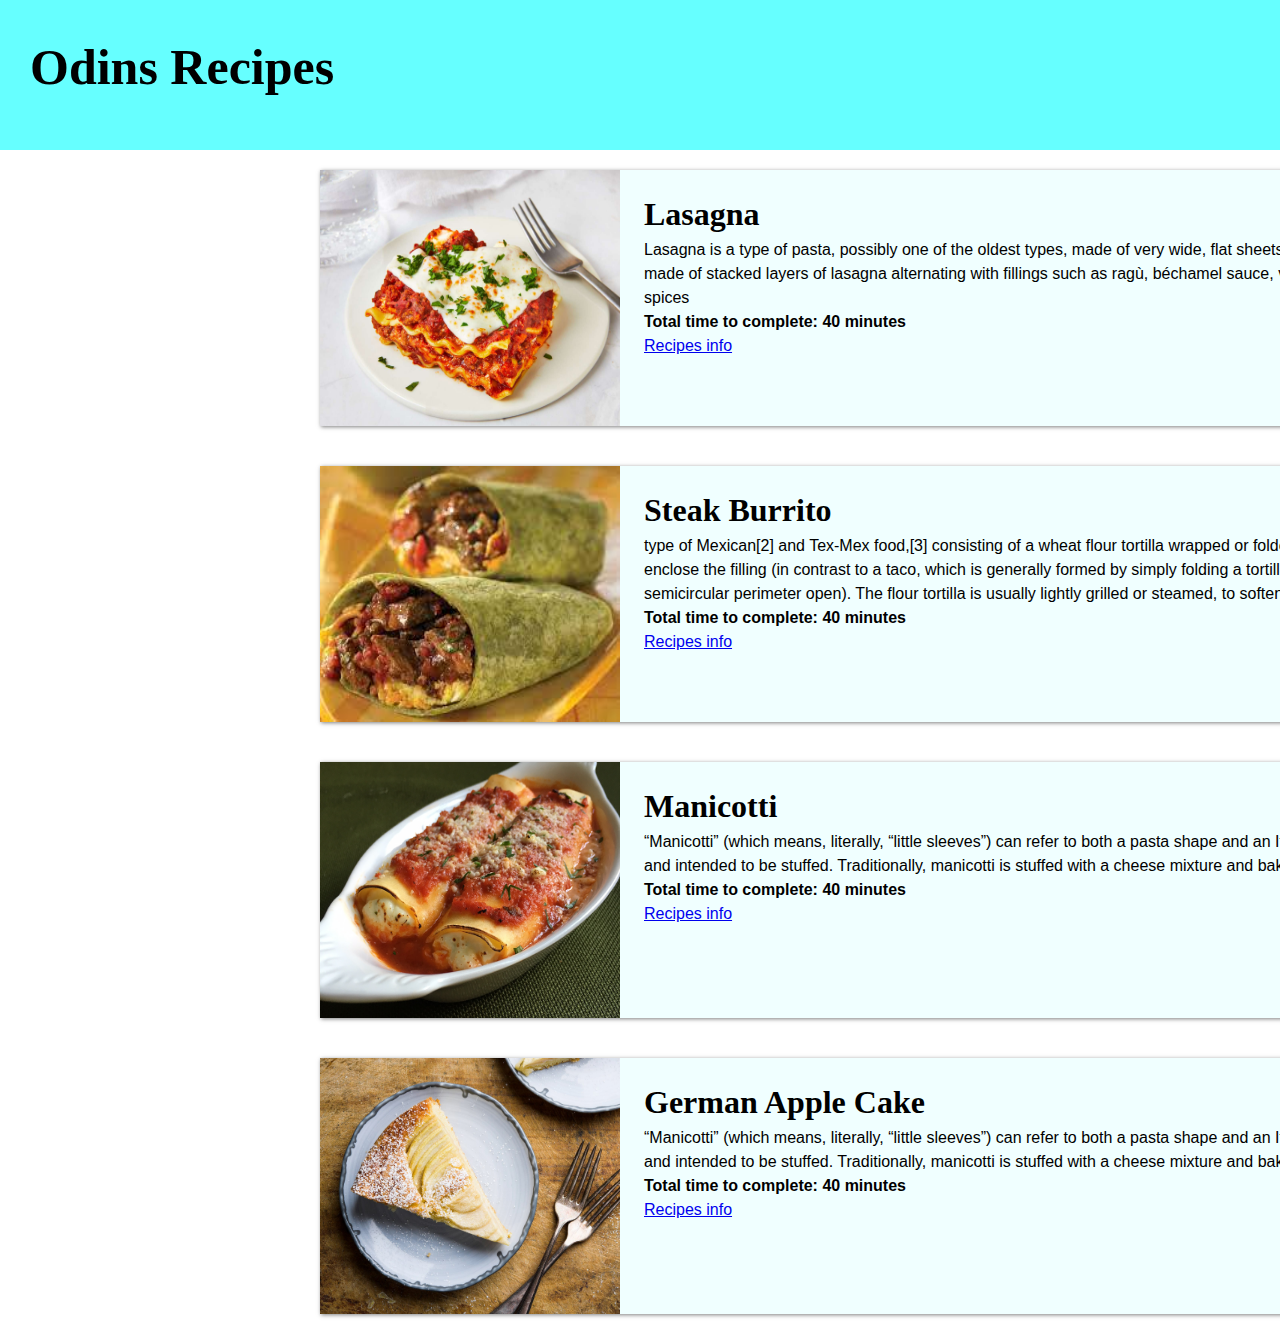
<file: index.html>
<!DOCTYPE html>
<html lang="en">
<head>
    <meta charset="UTF-8">
    <meta name="viewport" content="width=device-width, initial-scale=1.0">
    <title>Document</title>
    <link rel="stylesheet" href="style.css">
</head>
<body>
    <nav>
        <h1 id="main_heading">Odins Recipes</h1>
    </nav>
   
    <div class="container">
        <div class="recipe_container">
            <img class="recipe_img" src="./img/Lasagna_1.jpeg" width="300" height="256">
                <div class="preparation_info">
                    <h1>Lasagna</h1>
                        <p>Lasagna is a type of pasta, possibly one of the oldest types, made of very wide, flat sheets. Either term can also refer to an Italian dish made of stacked layers of lasagna alternating with fillings such as ragù, béchamel sauce, vegetables, cheeses, and seasonings and spices</p>
                        <h4><p>Total time to complete: 40 minutes</p></h4>
                        <p><a href="recipes/lasagna.html">Recipes info</a></p>
                </div>
       
        </div>
    </div>

    <div class="container">
        <div class="recipe_container">
            <img class="recipe_img" src="./img/Steak Burrito1.jpeg" width="300" height="256">
                <div class="preparation_info">
                    <h1>Steak Burrito</h1>
                    <p>type of Mexican[2] and Tex-Mex food,[3] consisting of a wheat flour tortilla wrapped or folded into a cylindrical shape to completely enclose the filling (in contrast to a taco, which is generally formed by simply folding a tortilla in half around a filling, leaving the semicircular perimeter open). The flour tortilla is usually lightly grilled or steamed, to soften it and make it more pliable.</p>
                    <h4><p>Total time to complete: 40 minutes</p></h4>  
                    <p><a href="recipes/steak_burrito.html">Recipes info</a></p>
                </div>
       
        </div>
    </div>

    <div class="container">
        <div class="recipe_container">
            <img class="recipe_img" src="./img/manicotti1.png" width="300" height="256">
                <div class="preparation_info">
                    <h1>Manicotti</h1>
                    <p>“Manicotti” (which means, literally, “little sleeves”) can refer to both a pasta shape and an Italian dish. Manicotti shells are large, tubular, and intended to be stuffed. Traditionally, manicotti is stuffed with a cheese mixture and baked in a tomato sauce.</p>
                    <h4><p>Total time to complete: 40 minutes</p></h4>  
                    <p><a href="recipes/manicotti.html">Recipes info</a></p>
                </div>
       
        </div>
    </div>

    <div class="container">
        <div class="recipe_container">
            <img class="recipe_img" src="./img/German-Apple-Cake1.jpeg" width="300" height="256">
                <div class="preparation_info">
                    <h1>German Apple Cake</h1>
                    <p>“Manicotti” (which means, literally, “little sleeves”) can refer to both a pasta shape and an Italian dish. Manicotti shells are large, tubular, and intended to be stuffed. Traditionally, manicotti is stuffed with a cheese mixture and baked in a tomato sauce.</p>
                    <h4><p>Total time to complete: 40 minutes</p></h4>  
                    <p><a href="recipes/german_apple_cake.html">Recipes info</a></p>
                </div>
       
        </div>
    </div>



    
    </div>
    

    
        

        
</body>
</html>
</file>
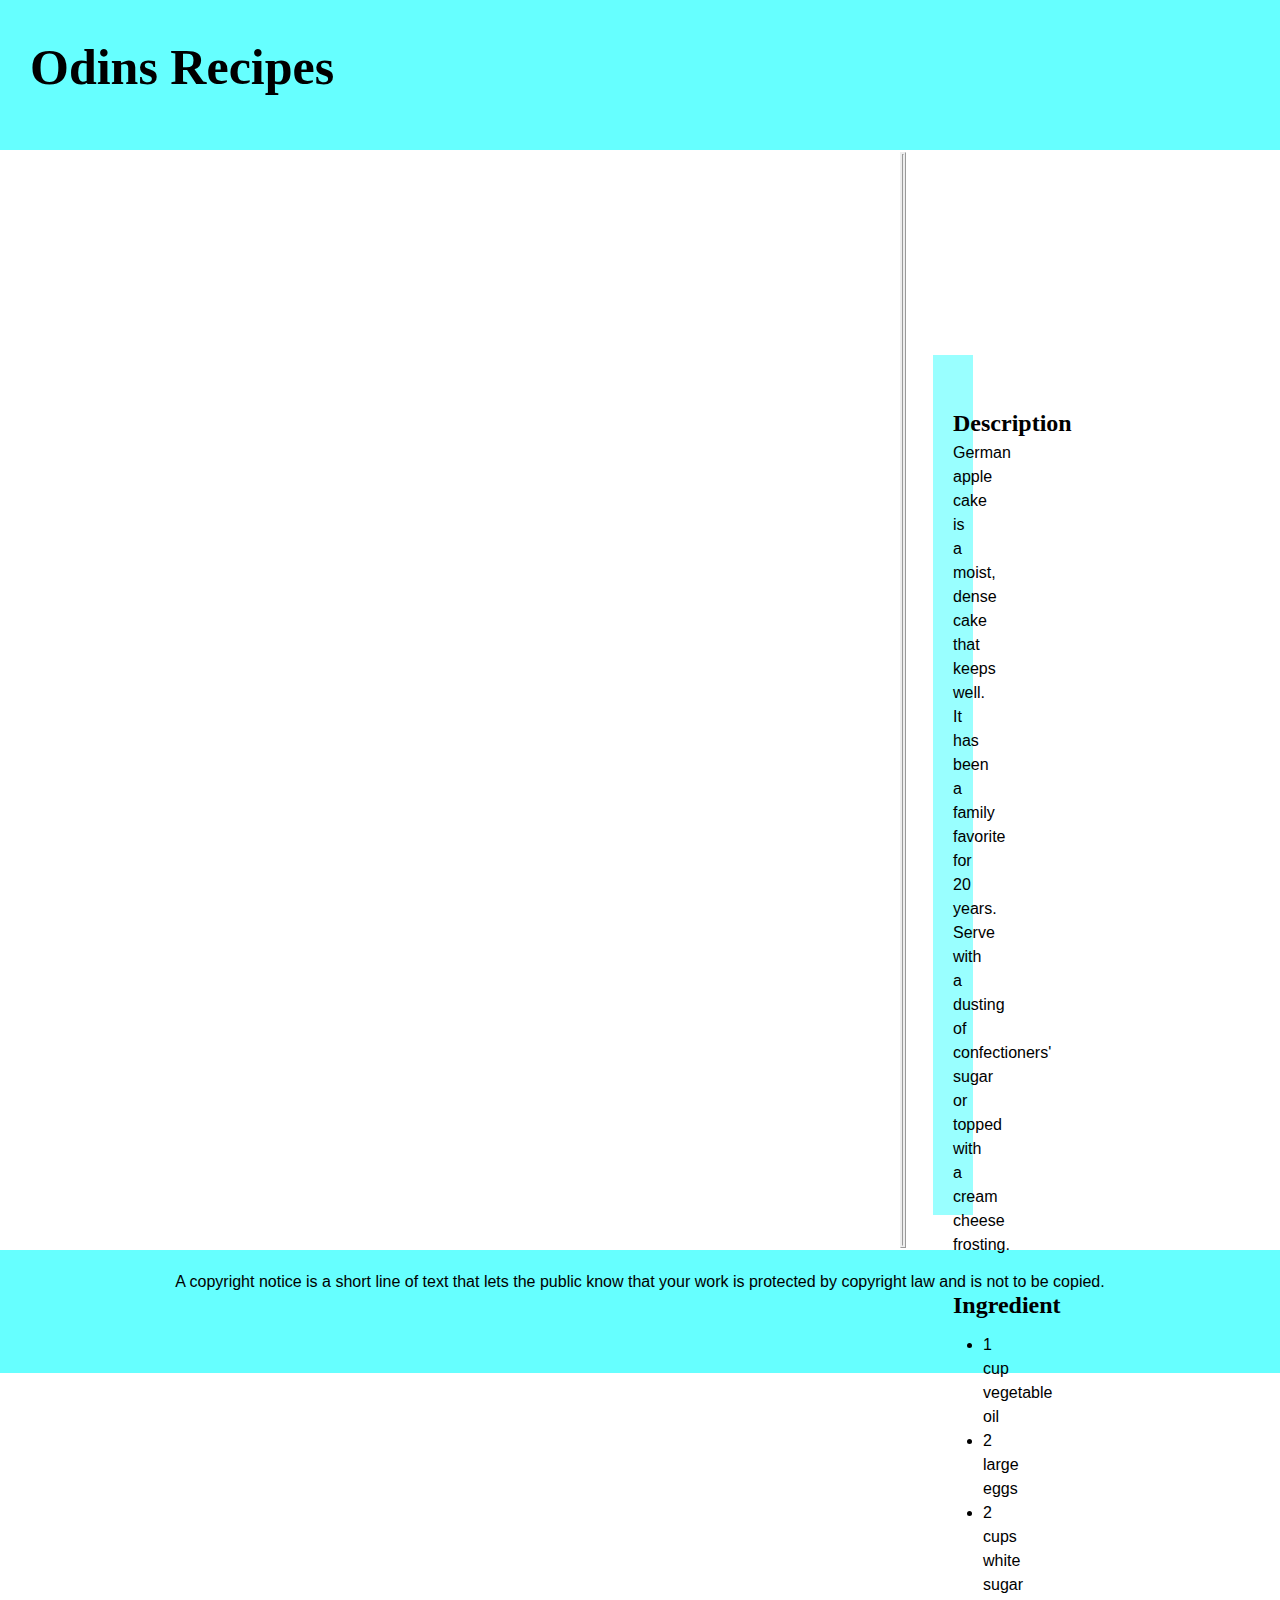
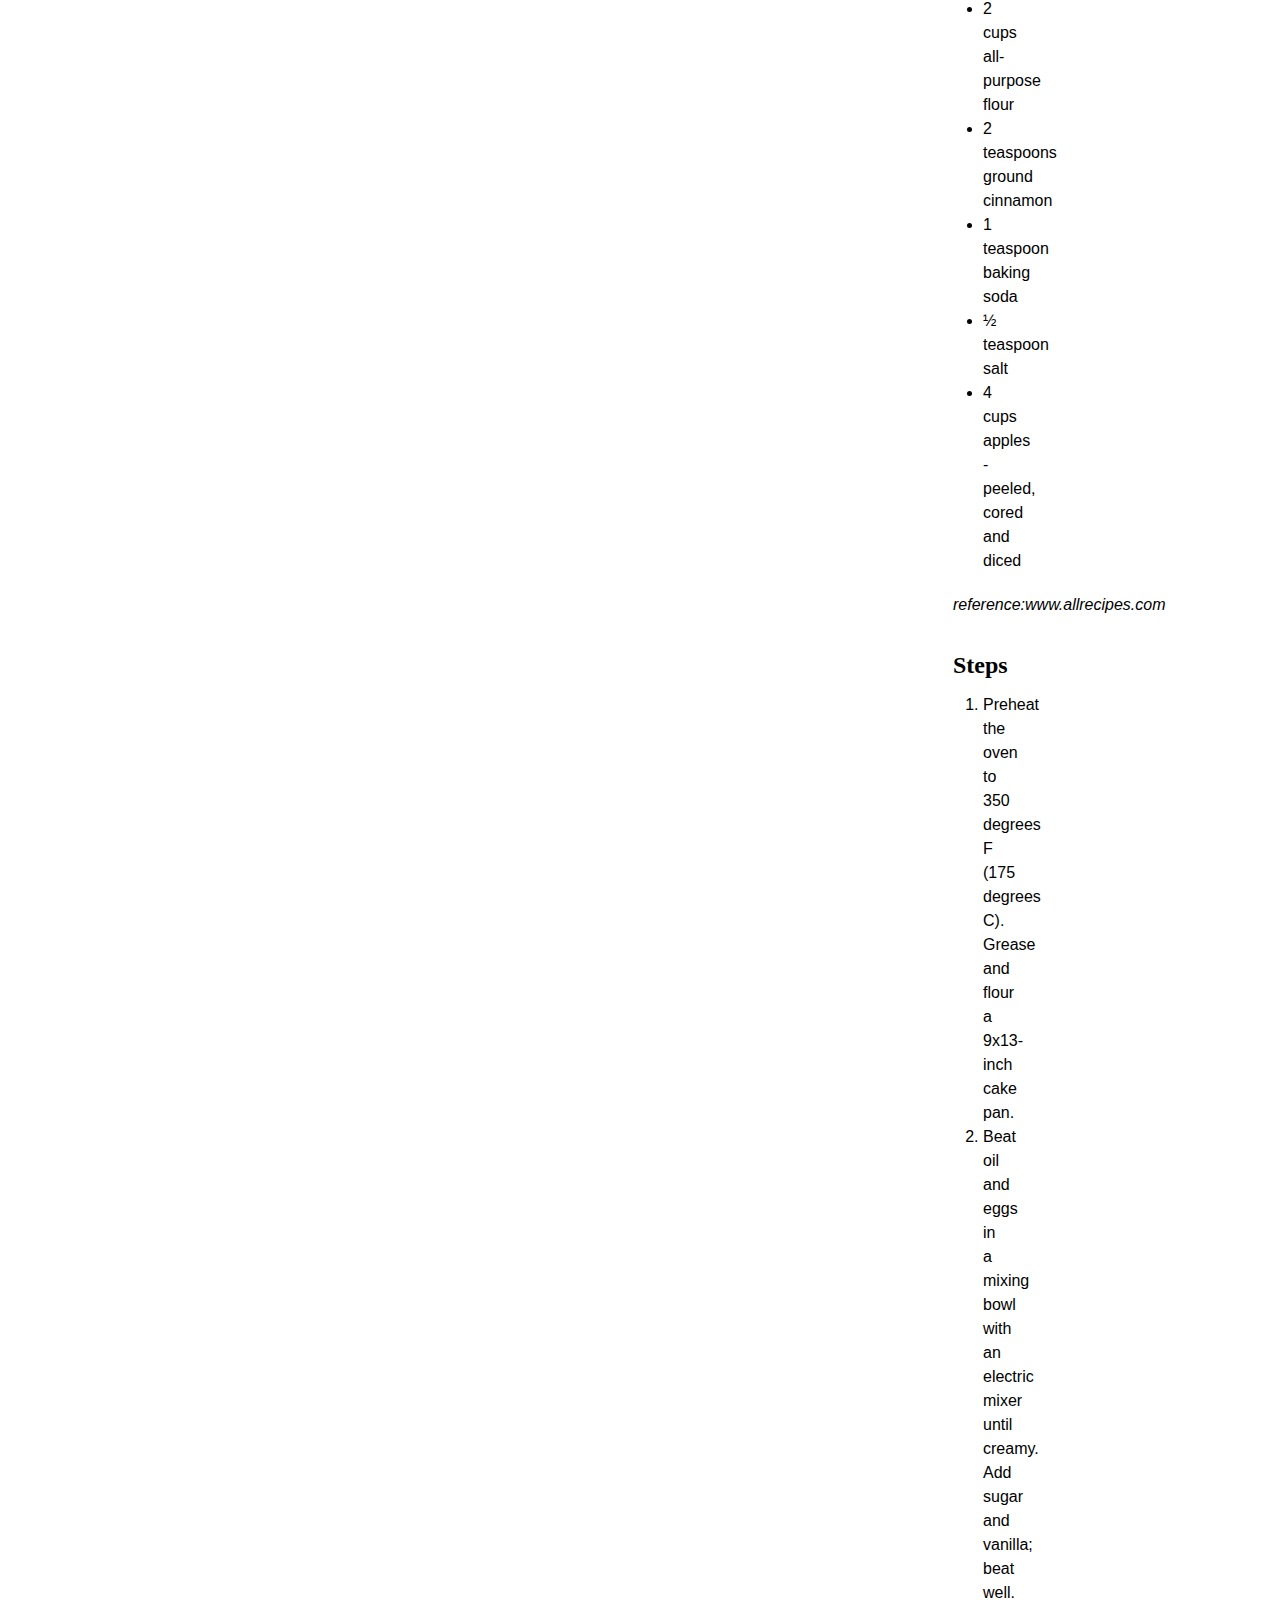
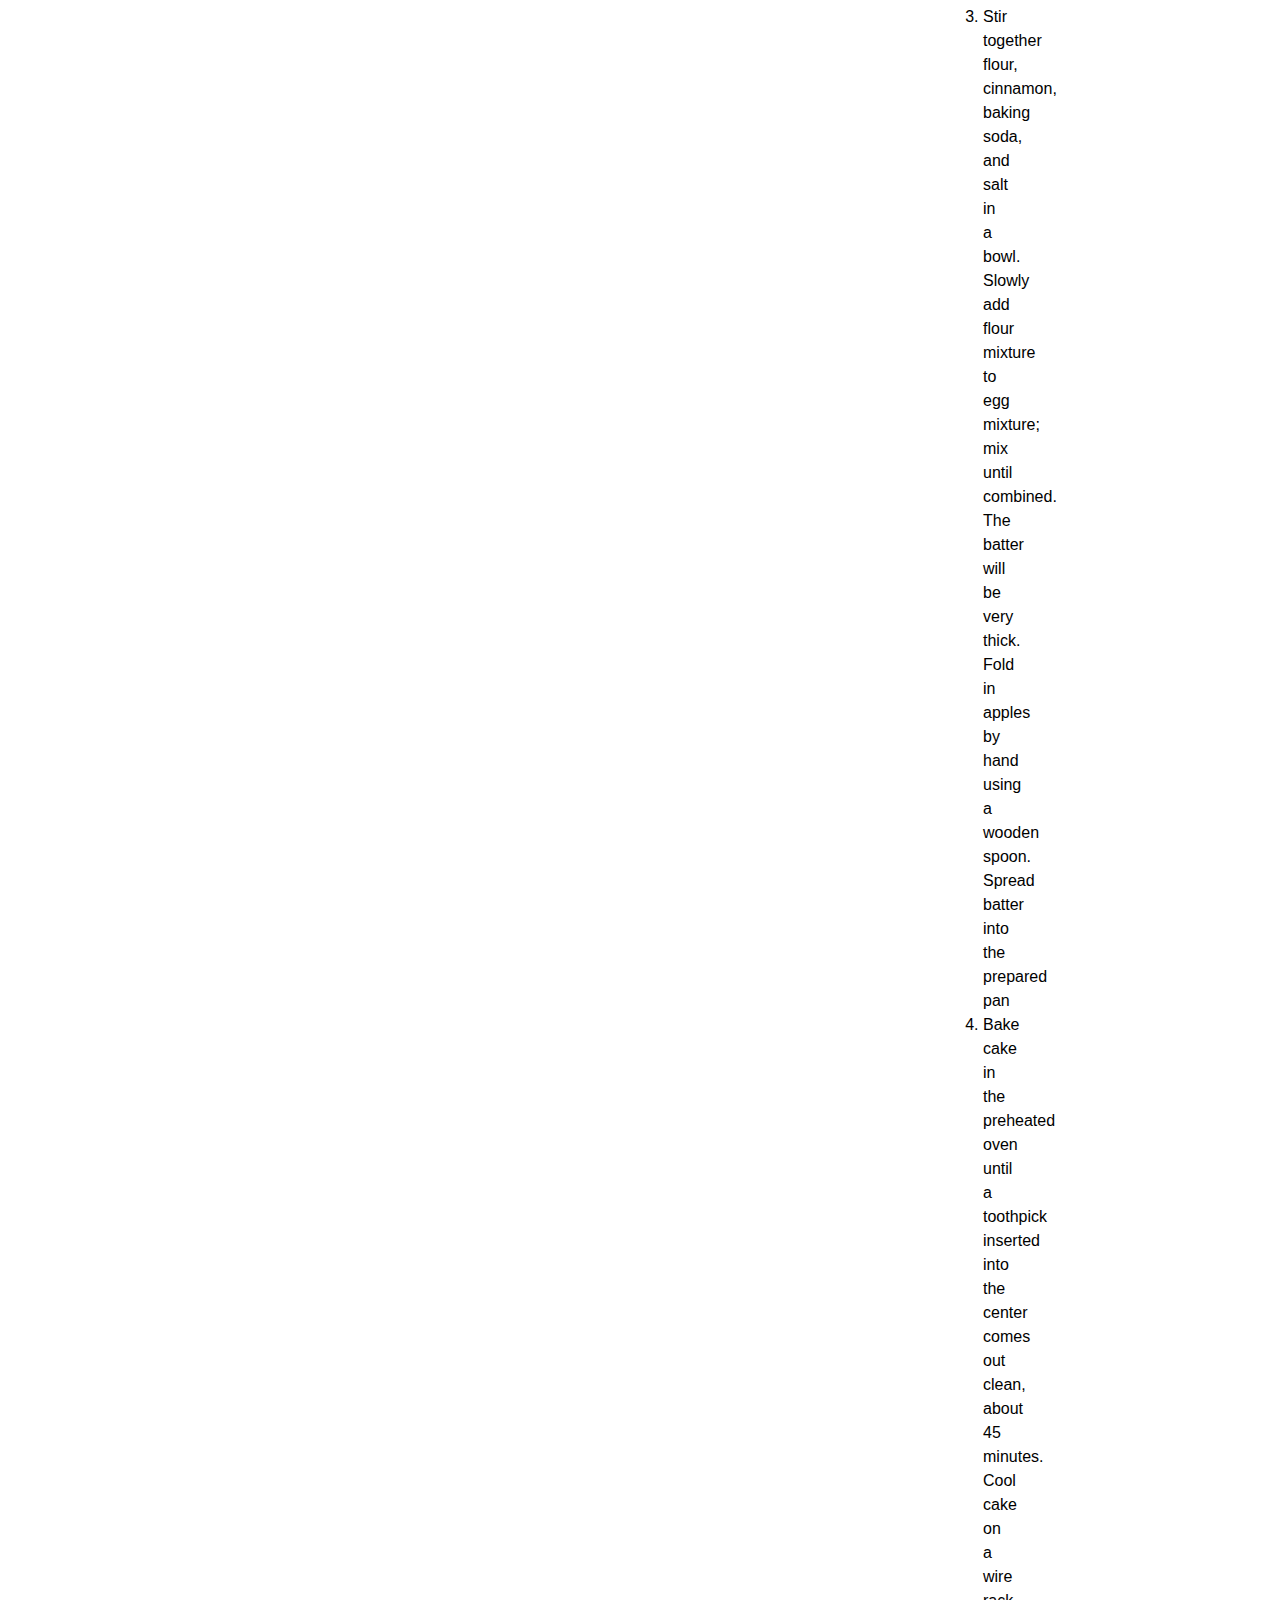
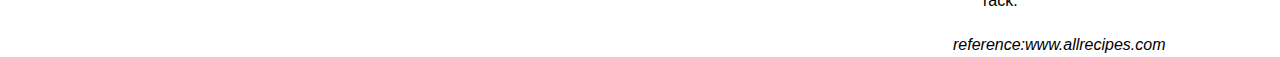
<file: recipes/german_apple_cake.html>
<!DOCTYPE html>
<html lang="en">
<head>
    <meta charset="UTF-8">
    <meta name="viewport" content="width=device-width, initial-scale=1.0">
    <title>german apple cake</title>
    <link rel="stylesheet" href="../style.css">
</head>
<body>

    <div class="page_main_container">
        <nav>
            <h1 id="main_heading"> Odins Recipes</h1>
        </nav>
        <div class="page_container">
            <div class="page_img">
                <img src="../img/germanAppleCake_img2.jpeg">
            </div>
            
            <div class="content">
                <h2>Description</h2>
                <p>German apple cake is a moist, dense cake that keeps well. It has been a family favorite for 20 years. Serve with a dusting of confectioners' sugar or topped with a cream cheese frosting.</p>
                <h2>Ingredient</h2>
                <ul>
                    <li>1 cup vegetable oil</li>
                    <li>2 large eggs</li>
                    <li>2 cups white sugar</li>
                    <li>2 cups all-purpose flour</li>
                    <li>2 teaspoons ground cinnamon</li>
                    <li>1 teaspoon baking soda</li>
                    <li>½ teaspoon salt</li>
                    <li>4 cups apples - peeled, cored and diced</li>
                </ul>
                <p><em>reference:www.allrecipes.com</em></p>

                <h2>Steps</h2>
                <ol>
                    <li>Preheat the oven to 350 degrees F (175 degrees C). Grease and flour a 9x13-inch cake pan.</li>
                    <li> Beat oil and eggs in a mixing bowl with an electric mixer until creamy. Add sugar and vanilla; beat well.</li>
                    <li>Stir together flour, cinnamon, baking soda, and salt in a bowl. Slowly add flour mixture to egg mixture; mix until combined. The batter will be very thick. Fold in apples by hand using a wooden spoon. Spread batter into the prepared  pan</li>
                    <li>Bake cake in the preheated oven until a toothpick inserted into the center comes out clean, about 45 minutes. Cool cake on a wire rack.</li>
                </ol>
                <p><em>reference:www.allrecipes.com</em></p>
            </div>

        </div>
        <footer>
            <p> A copyright notice is a short line of text that lets the public know that your work is protected by copyright law and is not to be copied.
            </p>
        </footer>
    </div>


</body>
</html>
</file>
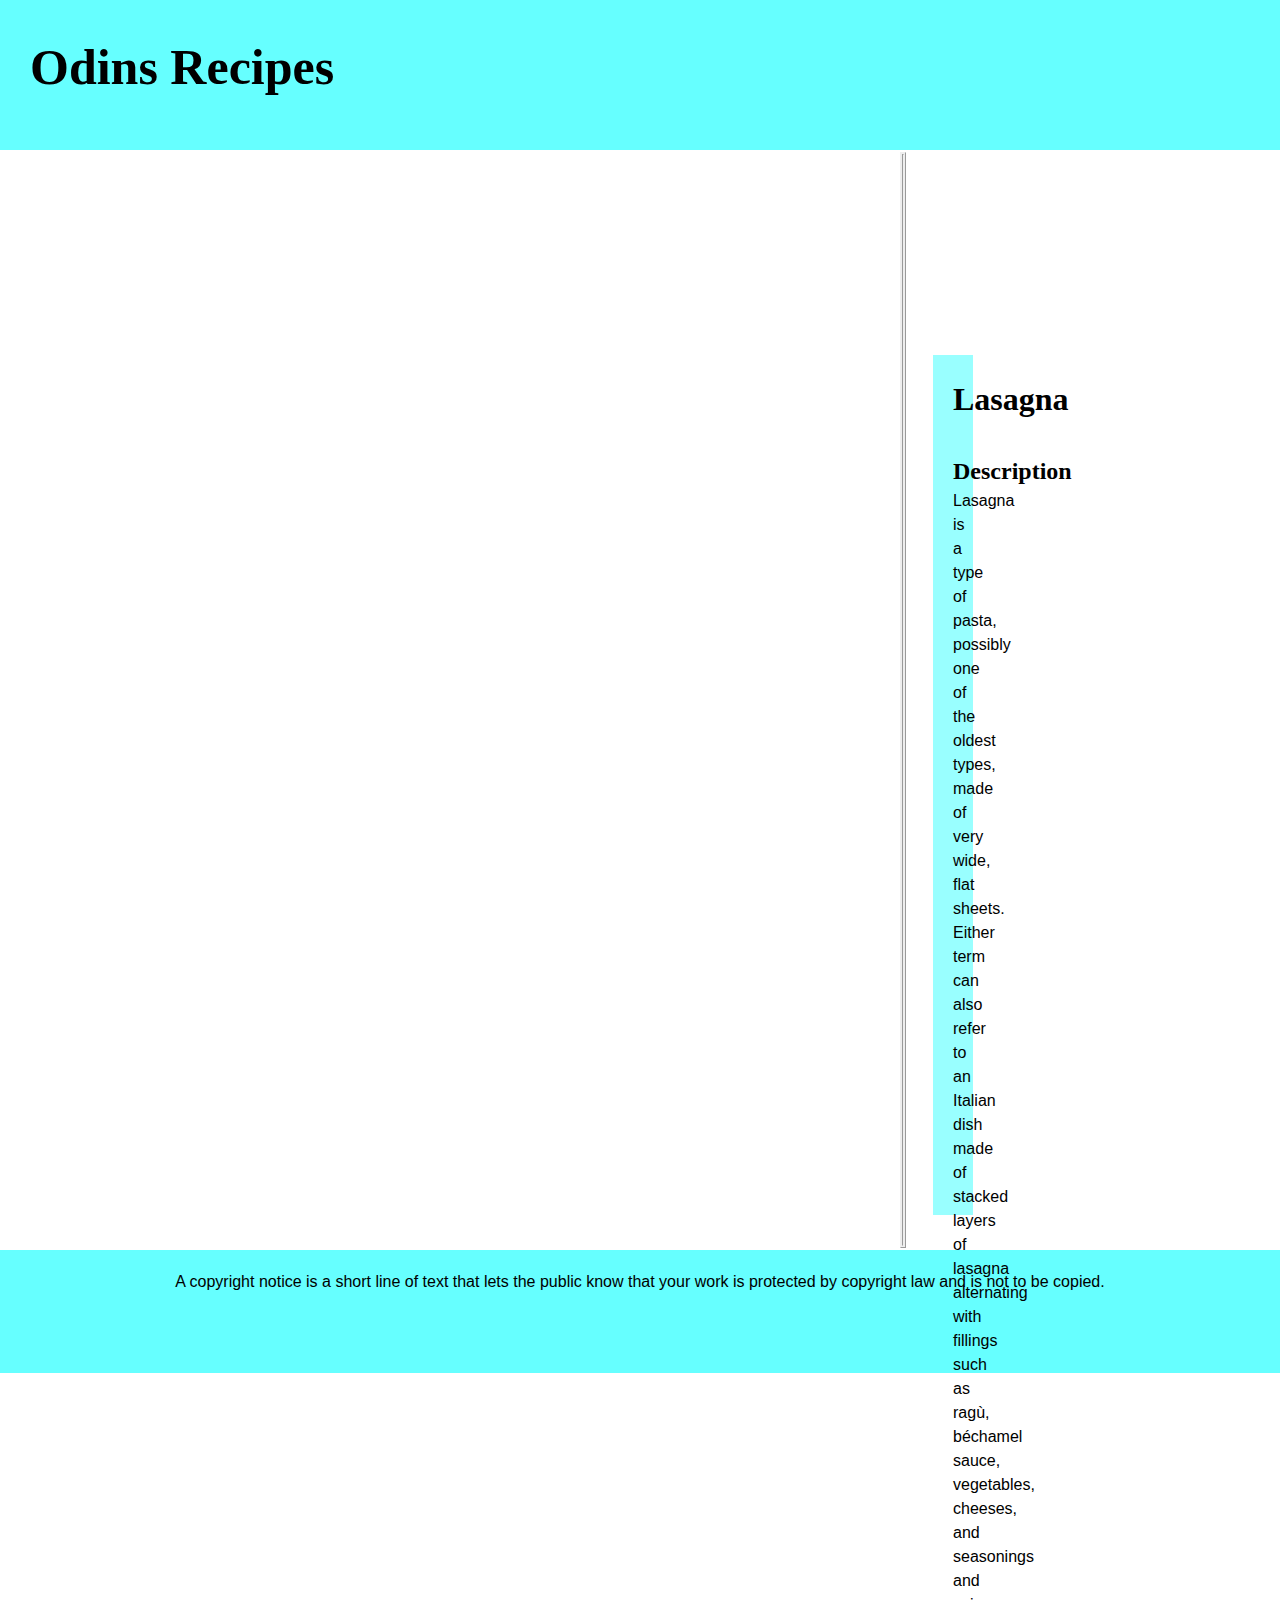
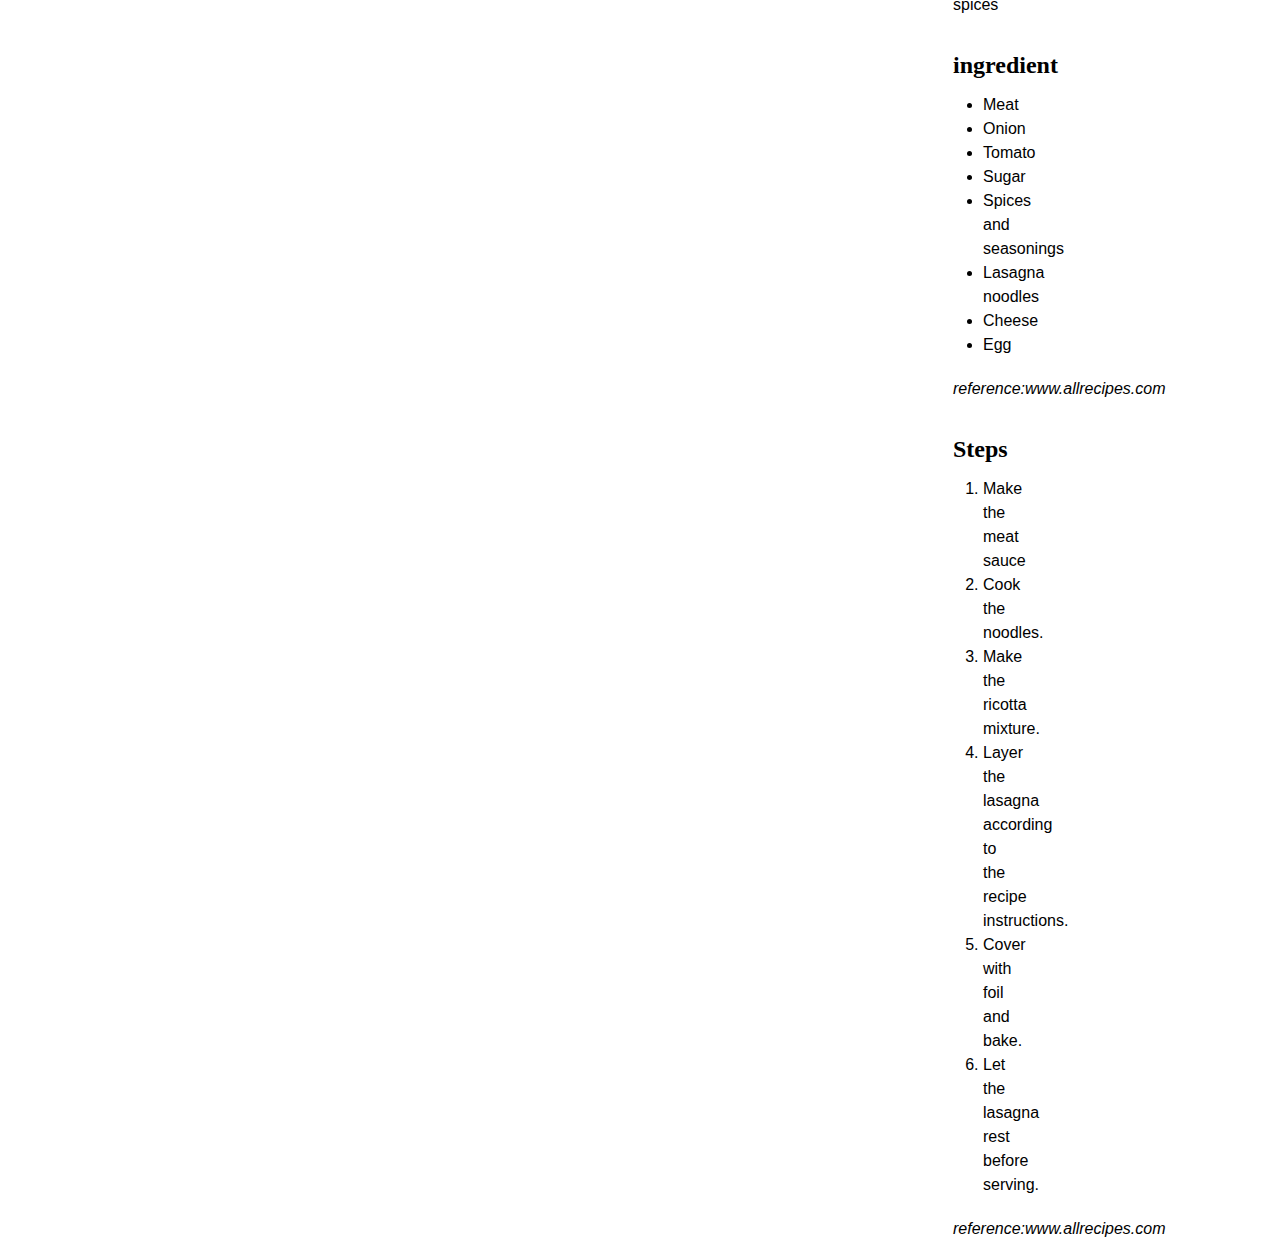
<file: recipes/lasagna.html>
<!DOCTYPE html>
<html lang="en">
<head>
    <meta charset="UTF-8">
    <meta name="viewport" content="width=device-width, initial-scale=1.0">
    <title>Odin Recipes</title>
    <link rel="stylesheet" href="../style.css">
</head>
<body>
    <!--lasagna recipe-->
    <div class="page_main_container">
        <nav>
            <h1 id="main_heading"> Odins Recipes</h1>
        </nav>
        <div class="page_container">
            
            <div class="page_img">

                <img src="../img/Lasagna_1.jpeg">
                
            </div>
                
            
                
            <div class="content">
                <h1>Lasagna</h1>
                <h2>Description</h2>
                <p>Lasagna is a type of pasta, possibly one of the oldest types, made of very wide, flat sheets. Either term can also refer to an Italian dish made of stacked layers of lasagna alternating with fillings such as ragù, béchamel sauce, vegetables, cheeses, and seasonings and spices</p>
                <h2>ingredient</h2>
                <ul>
                    <li>Meat</li>
                    <li>Onion</li>
                    <li>Tomato</li>
                    <li>Sugar</li>
                    <li>Spices and seasonings</li>
                    <li>Lasagna noodles</li>
                    <li>Cheese</li>
                    <li>Egg</li>
                </ul>
                <p><em>reference:www.allrecipes.com</em></p>
            
                <h2>Steps</h2>
                <ol>
                    <li>Make the meat sauce</li>
                    <li>Cook the noodles.</li>
                    <li>Make the ricotta mixture.</li>
                    <li>Layer the lasagna according to the recipe instructions.</li>
                    <li>Cover with foil and bake.</li>
                    <li>Let the lasagna rest before serving.</li>
                </ol>
                <p><em>reference:www.allrecipes.com</em></p>
            </div> 
            
        </div>
        <footer>
            <p>A copyright notice is a short line of text that lets the public know that your work is protected by copyright law and is not to be copied.</p>
        </footer>
        
    </div>
    
    
    

    

    
</body>
</html>
</file>
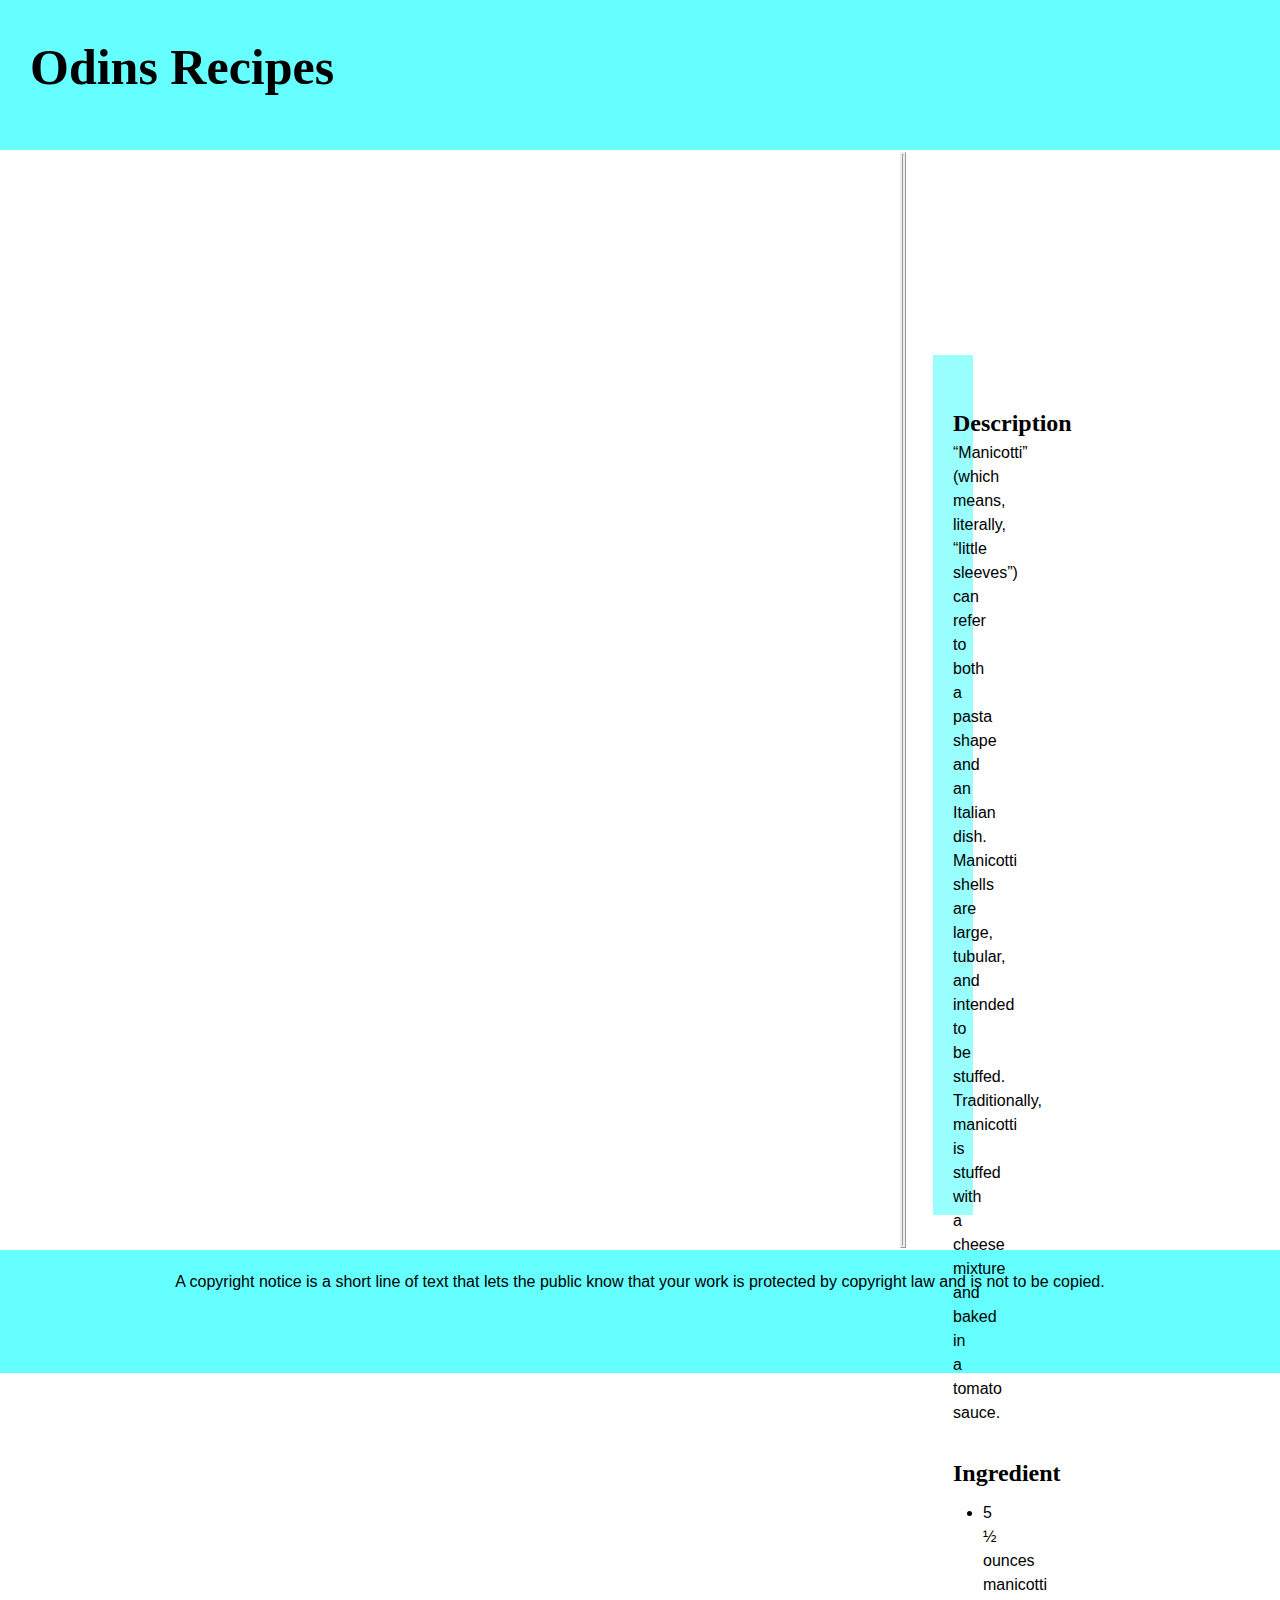
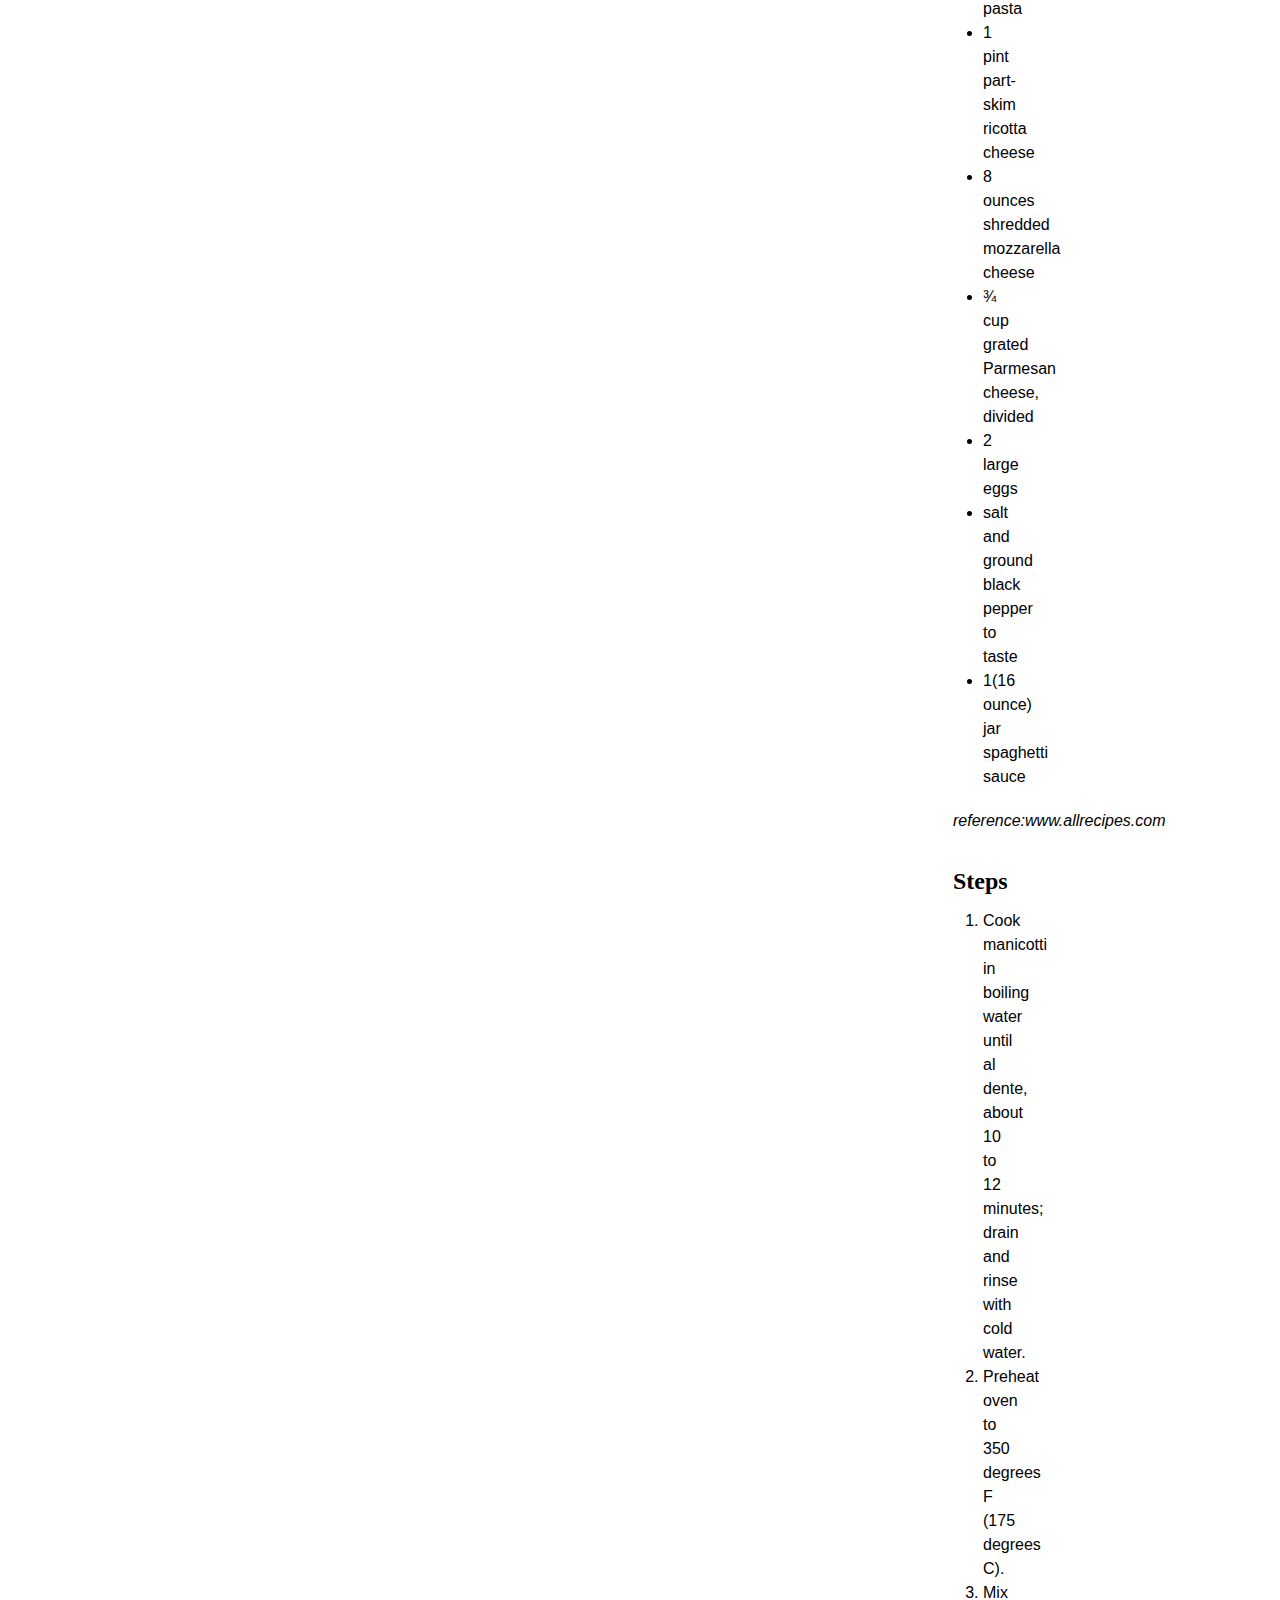
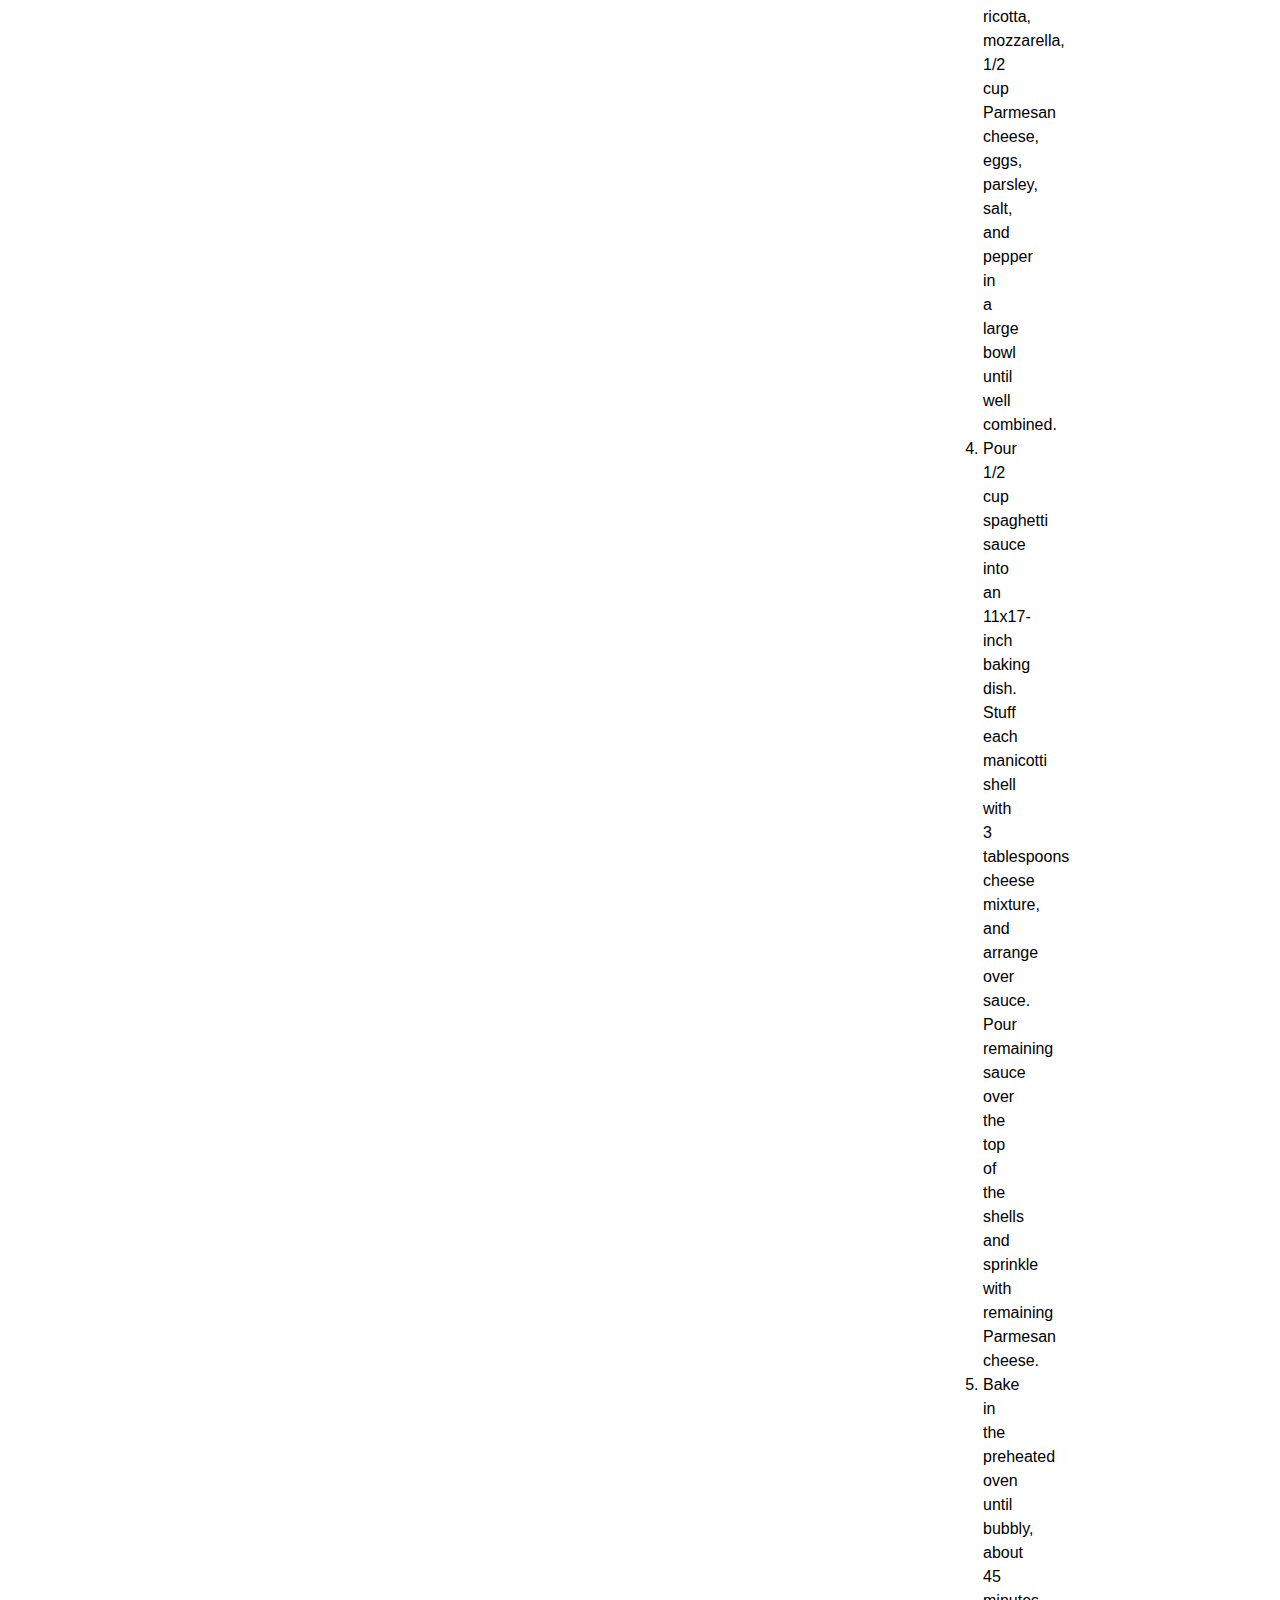
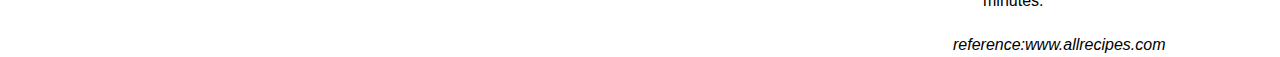
<file: recipes/manicotti.html>
<!DOCTYPE html>
<html lang="en">
<head>
    <meta charset="UTF-8">
    <meta name="viewport" content="width=device-width, initial-scale=1.0">
    <title>manicotti</title>
    <link rel="stylesheet" href="../style.css">
</head>
<body>
    <div class="page_main_container">
        <nav>
            <h1 id="main_heading"> Odins Recipes</h1>
        </nav>
        <div class="page_container">
            <div class="page_img">
                <img src="../img/manicotti_img3.jpeg">  
            </div>
            
            <div class="content">
                <h2>Description</h2>
                <p>“Manicotti” (which means, literally, “little sleeves”) can refer to both a pasta shape and an Italian dish. Manicotti shells are large, tubular, and intended to be stuffed. Traditionally, manicotti is stuffed with a cheese mixture and baked in a tomato sauce.</p>
                 <h2>Ingredient</h2>
                    <ul>
                        <li>5 ½ ounces manicotti pasta</li>
                        <li>1 pint part-skim ricotta cheese</li>
                        <li>8 ounces shredded mozzarella cheese</li>
                        <li>¾ cup grated Parmesan cheese, divided</li>
                        <li>2 large eggs</li>
                        <li>salt and ground black pepper to taste</li>
                        <li>1(16 ounce) jar spaghetti sauce</li>
                    </ul>
                    <p><em>reference:www.allrecipes.com</em></p>

                    <h2>Steps</h2>
                    <ol>
                        <li>Cook manicotti in boiling water until al dente, about 10 to 12 minutes; drain and rinse with cold water.</li>
                        <li> Preheat oven to 350 degrees F (175 degrees C).</li>
                        <li>Mix ricotta, mozzarella, 1/2 cup Parmesan cheese, eggs, parsley, salt, and pepper in a large bowl until well combined.</li>
                        <li>Pour 1/2 cup spaghetti sauce into an 11x17-inch baking dish. Stuff each manicotti shell with 3 tablespoons cheese mixture, and arrange over sauce. Pour remaining sauce over the top of the shells and sprinkle with remaining Parmesan cheese.</li>
                        <li>Bake in the preheated oven until bubbly, about 45 minutes.</li>
                    </ol>
                    <p><em>reference:www.allrecipes.com</em></p>
            </div>

        </div>
        <footer>
            <p> A copyright notice is a short line of text that lets the public know that your work is protected by copyright law and is not to be copied.
            </p>
        </footer>
    </div>

</body>
</html>
</file>
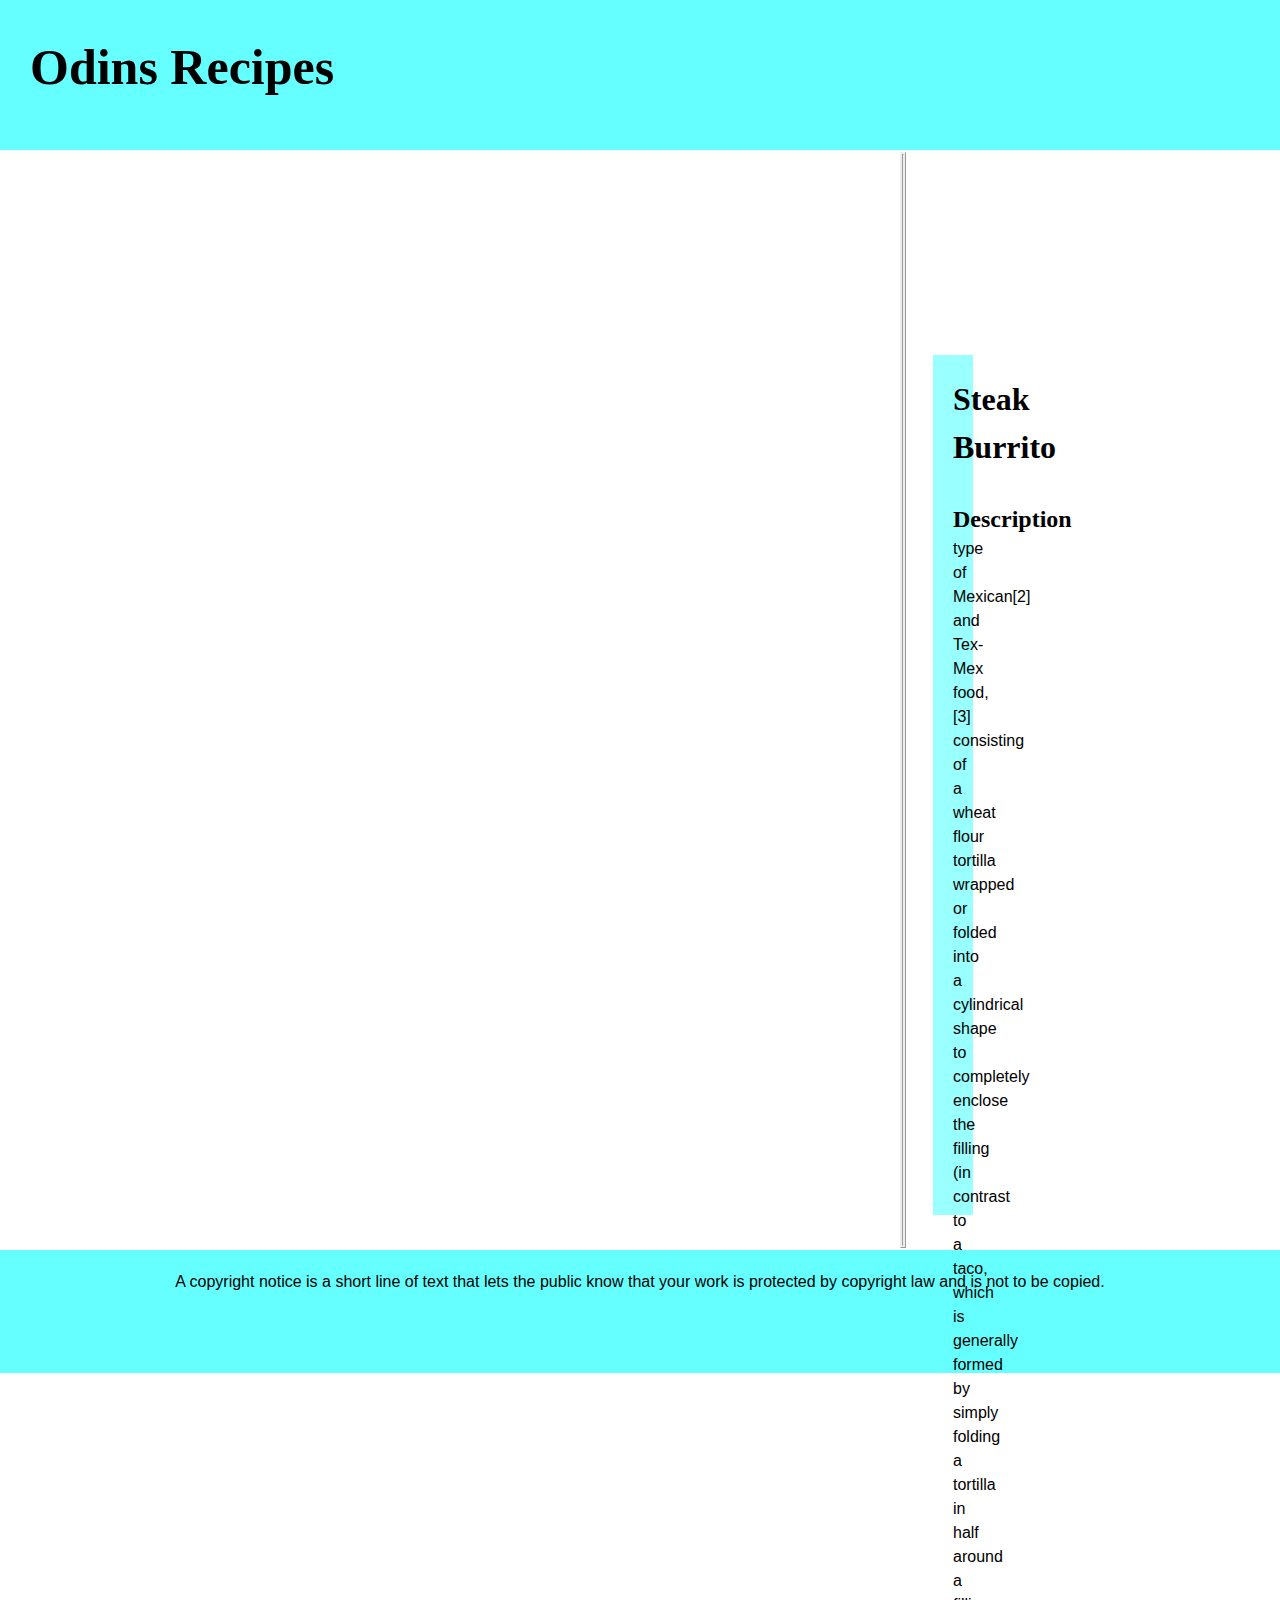
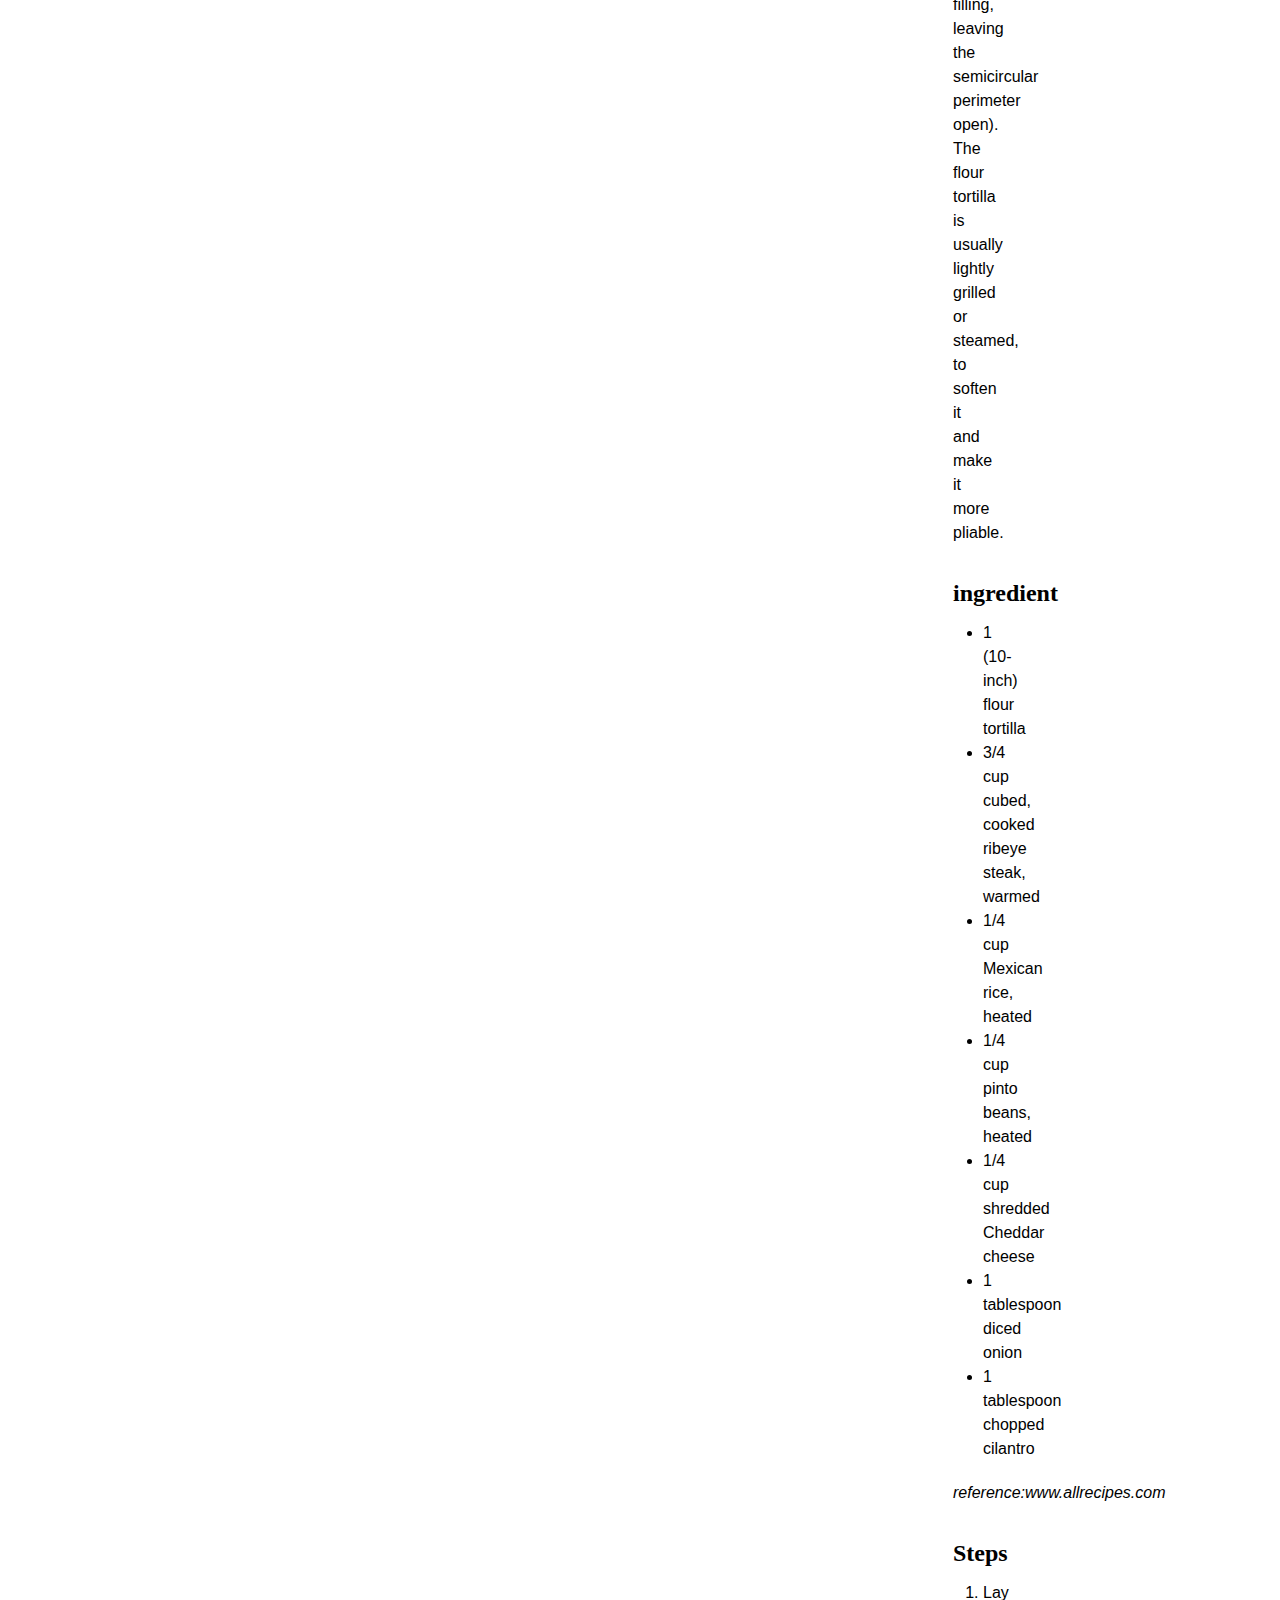
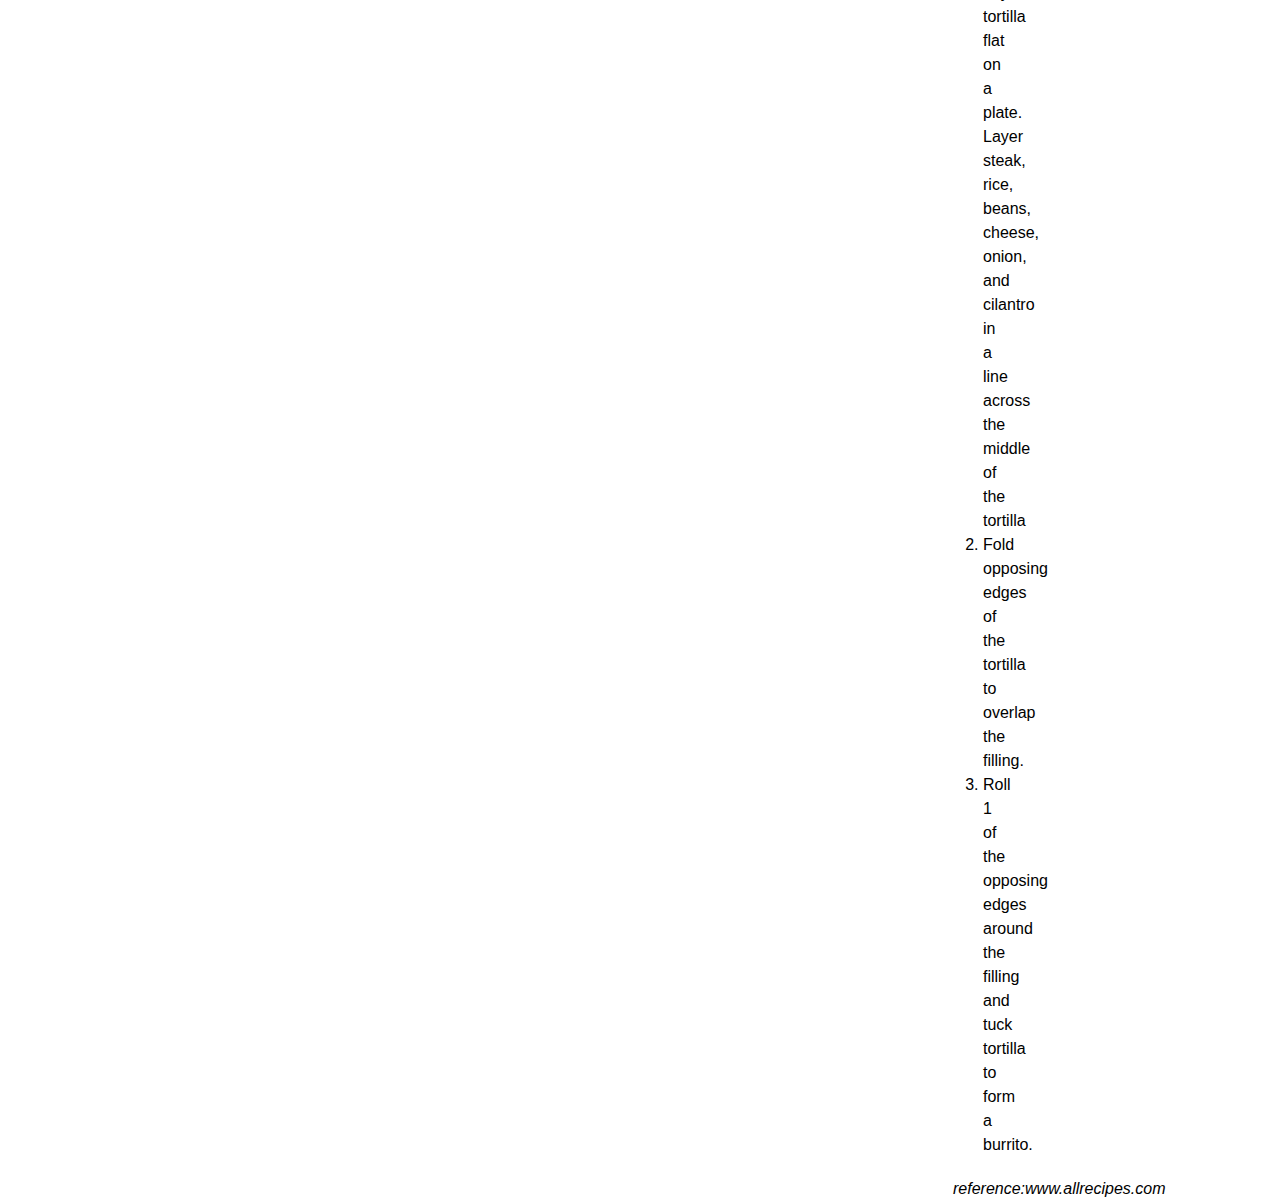
<file: recipes/steak_burrito.html>
<!DOCTYPE html>
<html lang="en">
<head>
    <meta charset="UTF-8">
    <meta name="viewport" content="width=device-width, initial-scale=1.0">
    <title>steak_burrito</title>
    <link rel="stylesheet" href="../style.css"> 
</head>
<body>
    <div class="page_main_container">
        <nav>
            <h1 id="main_heading"> Odins Recipes</h1>
        </nav>
        <div class="page_container">
            <div class="page_img">
                <img src="../img/steakburito_img3.png">
            </div>
            
            <div class="steakBurrito_content content">
                <h1>Steak Burrito</h1>
                <h2>Description</h2>    
                <p>type of Mexican[2] and Tex-Mex food,[3] consisting of a wheat flour tortilla wrapped or folded into a cylindrical shape to completely enclose the filling (in contrast to a taco, which is generally formed by simply folding a tortilla in half around a filling, leaving the semicircular perimeter open). The flour tortilla is usually lightly grilled or steamed, to soften it and make it more pliable.</p>
                <h2>ingredient</h2>
                <ul>
                    <li>1 (10-inch) flour tortilla</li>
                    <li>3/4 cup cubed, cooked ribeye steak, warmed</li>
                    <li>1/4 cup Mexican rice, heated</li>
                    <li>1/4 cup pinto beans, heated</li>
                    <li>1/4 cup shredded Cheddar cheese</li>
                    <li>1 tablespoon diced onion</li>
                    <li>1 tablespoon chopped cilantro</li>
                </ul>
                <p><em>reference:www.allrecipes.com</em></p>
    
                <h2>Steps</h2>
                <ol>
                    <li>Lay tortilla flat on a plate. Layer steak, rice, beans, cheese, onion, and cilantro in a line across the middle of the tortilla</li>
                    <li> Fold opposing edges of the tortilla to overlap the filling.</li>
                    <li>Roll 1 of the opposing edges around the filling and tuck tortilla to form a burrito.</li>
                </ol>
                <p><em>reference:www.allrecipes.com</em></p>
            </div>

        </div>
        <footer>
            <p> A copyright notice is a short line of text that lets the public know that your work is protected by copyright law and is not to be copied.
            </p>
        </footer>
    </div>
</body>
</html>
</file>
<file: style.css>
* {
    line-height: 1.5;
    margin: 0;
    padding: 0;
    box-sizing: border-box;
}
nav{
    background-color: #66ffff;
    height: 150px;
}

nav h1{
    margin-left: 10px;
    font-size: 50px;
}
h1, p, h2, h4{
    color: black;
}
.content h2{
    padding: 30px 0px 0px 0px;
}
h1{
    font-family: Georgia, Garamond;
}
h2{
    font-family: 'Trebuchet MS';
}

p, li{
    font-family: Tahoma, Verdana, sans-serif;
}

.recipe_container{
    width:400px;
    display: inline-block;
    vertical-align: bottom;
    background-color: aqua;

}
.preparation_info{
    vertical-align: top;
    display: inline-block;
    width: 1000px;
    margin-right: 20px;
    padding: 20px;
    text-align: top;
}    
.time_taken{
    display: inline-block;
}

.recipe_container{
    background-color: azure;
    margin: 20px auto;
    box-shadow: 1px 1px 4px rgba(0, 0, 0, .5); 
    width:1400px;
    margin-left: 25%;
}
.recipe_container img{
    display: inline-block;
    margin: 0 30px 0 30%px;
}

#main_heading{
    padding: 30px 20px;    
}
.page_container{
    margin: 2px 900px 2px 900px;
    background-color: #e6ffff;
    border-style: ridge;
}
.page_img img{
    /**vertical-align: bottom;**/
    width: 180px;
    height: 180px;
    display: block;
   margin-left: auto;
   margin-right: auto;
    width: 40%;
    margin-top: 10px;
    margin-bottom: 10px;
    
    
}
.content{
    padding: 20px;
    margin-right: 30px;
    margin-bottom: 30px;
    margin-left: 30px;
    background-color: #99ffff;

}
ul, ol{
    padding: 10px 20px 20px 30px;
}
img{
    vertical-align: bottom;
}
footer{
    background-color: #66ffff;
    height: 123px;
}
footer p{
    padding:20px 20px;
    text-align: center;  
}
.content,
.steakBurrito_content{
    height:860px;
}
</file>
